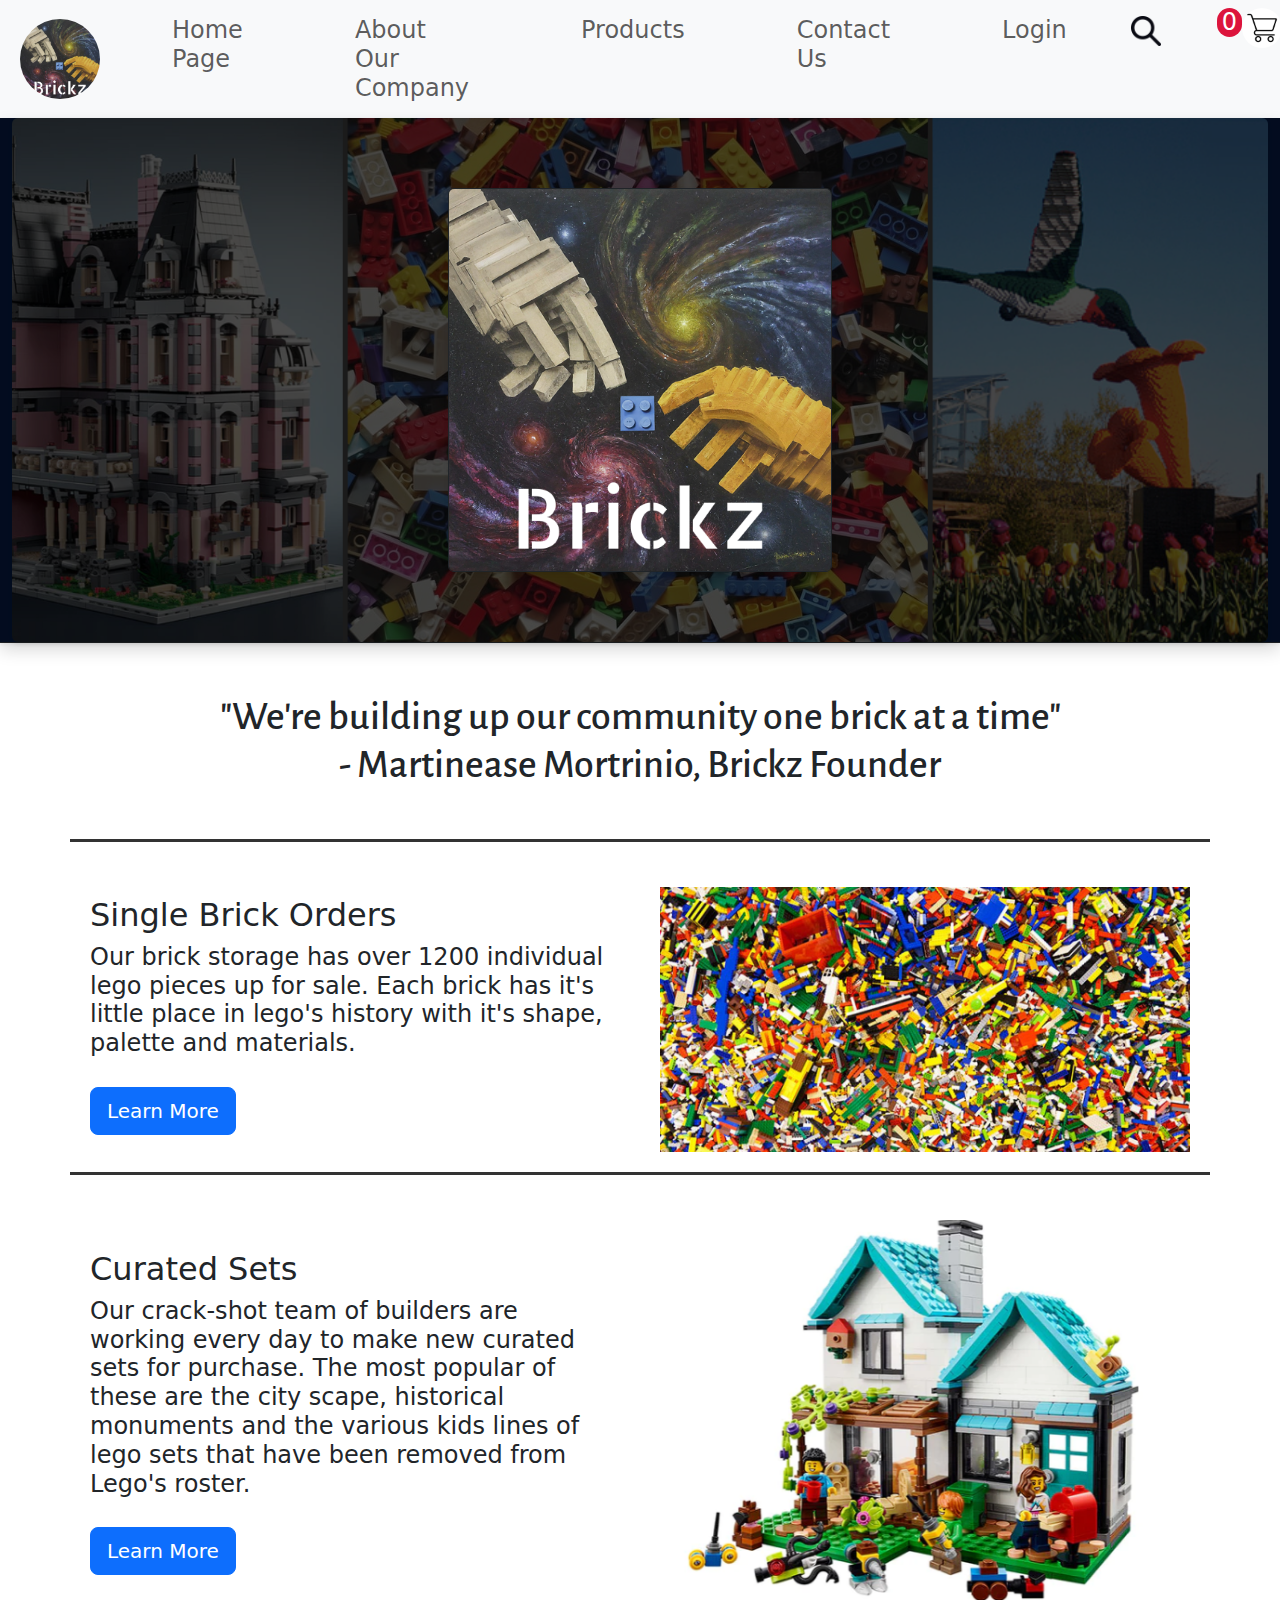
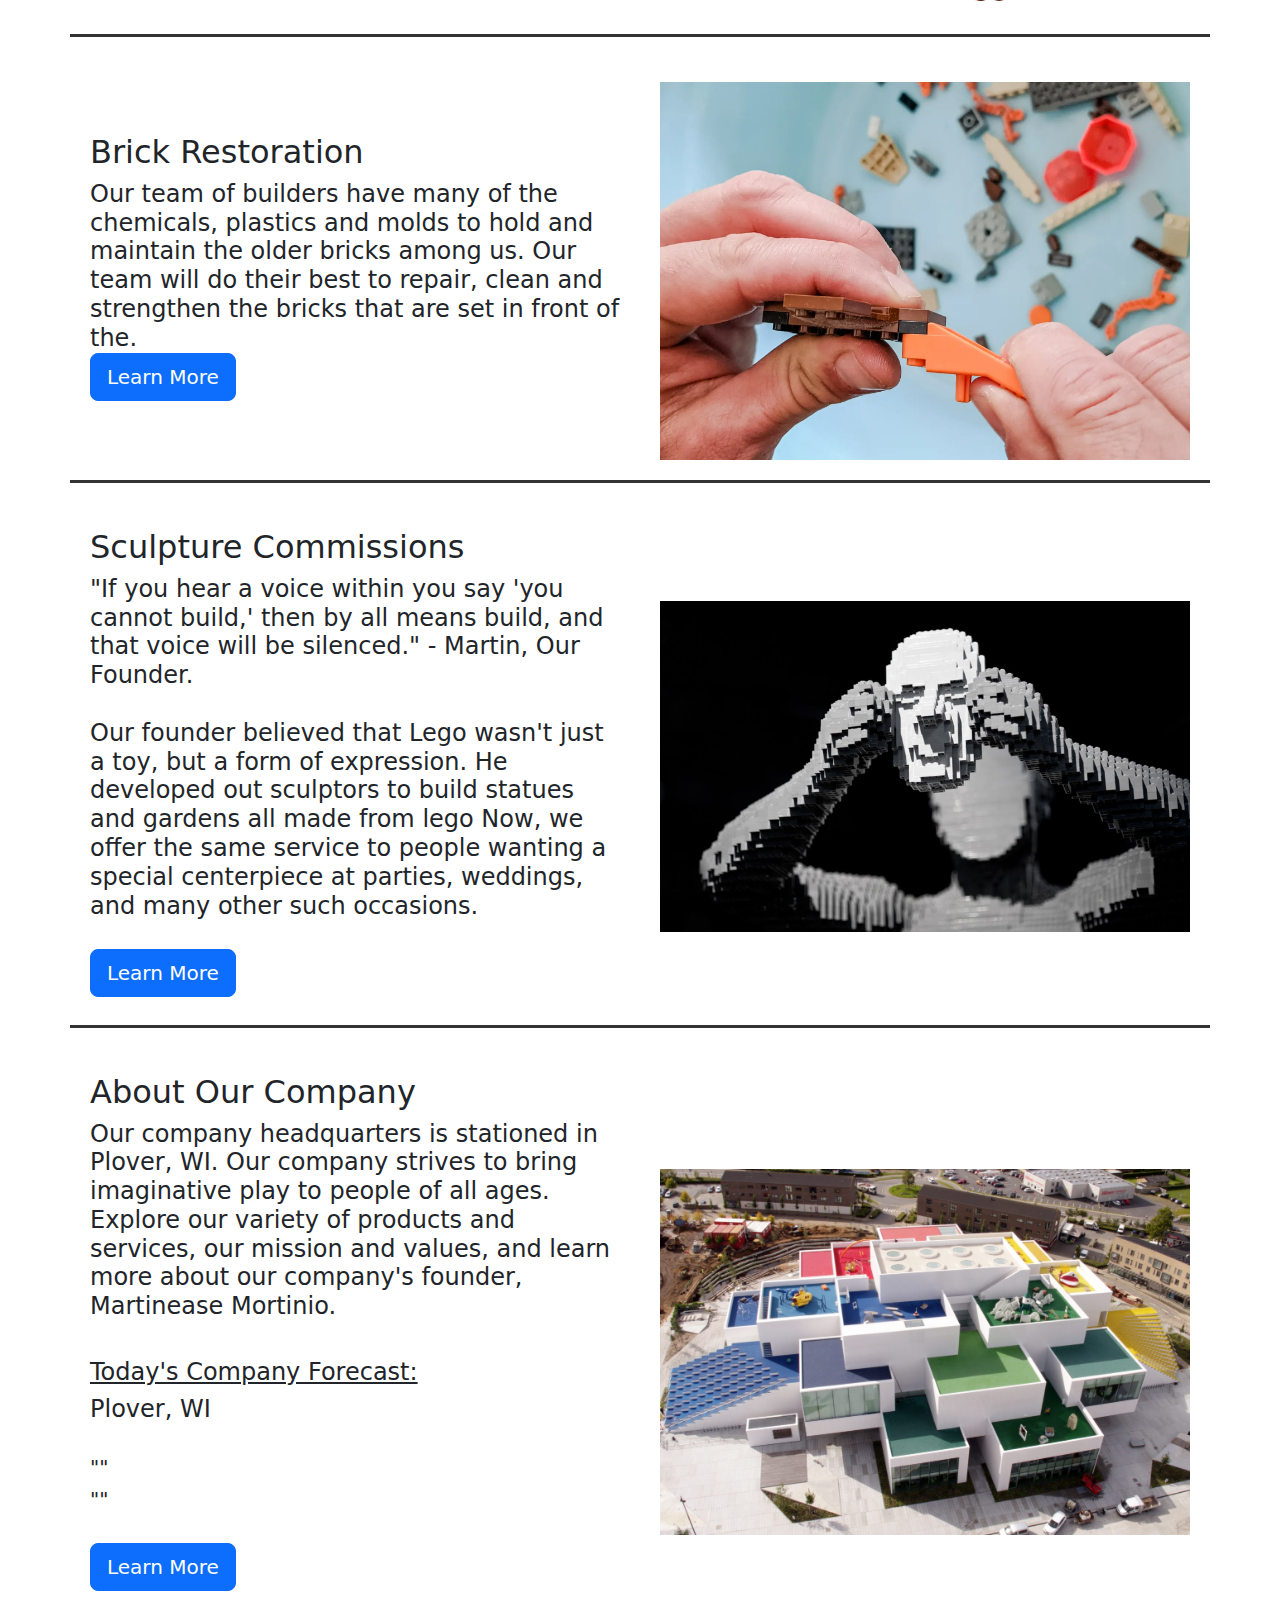
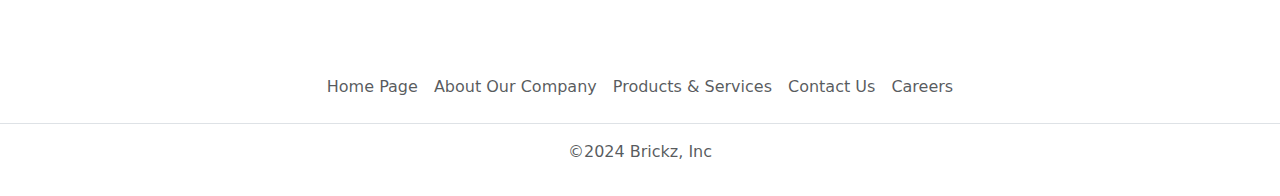
<file: TheBusinessProject/html/index.html>
<!DOCTYPE html>
<html lang="en">
<head>
    <meta charset="UTF-8">
    <meta name="viewport" content="width=device-width, initial-scale=1.0">

    <!-- linked fonts "Alegreya" -->
    <link rel="preconnect" href="https://fonts.googleapis.com">
    <link rel="preconnect" href="https://fonts.gstatic.com" crossorigin>
    <link href="https://fonts.googleapis.com/css2?family=Alegreya+Sans:ital,wght@0,100;0,300;0,400;0,500;0,700;0,800;0,900;1,100;1,300;1,400;1,500;1,700;1,800;1,900&family=Limelight&family=Roboto:ital,wght@1,100&display=swap" rel="stylesheet">

    <!-- JQuery  -->
    <script src="https://code.jquery.com/jquery-3.5.1.slim.min.js"></script>

    <!-- Bootstrap -->
      <!-- Latest compiled and minified CSS -->
      <link href="https://cdn.jsdelivr.net/npm/bootstrap@5.3.3/dist/css/bootstrap.min.css" rel="stylesheet">
      <!-- Latest compiled JavaScript -->
      <script src="https://cdn.jsdelivr.net/npm/bootstrap@5.3.3/dist/js/bootstrap.bundle.min.js"></script>

    <!-- The JS added -->
    <script defer src="../js/navBar.js"></script>
    <script defer src="../js/weatherAPI.js"></script>
    <script defer type="module" src="../js/product.mjs"></script>

    <!-- Let cart count be seen on other pages-->
    <script defer type="module" src="../js/transferToCart.mjs"></script>

     <!-- Other CSS Links -->
     <link href="../css/index.css" rel="stylesheet">


    <title>Welcome!</title>
    <link rel="icon" type="image/x-icon" href="../media/Logo.png">
</head>

<body>
    <!-- This background image is the header's background -->
    <div id="background_Image" class="container-fluid shadow-sm">
        <img class="img-fluid rounded mx-auto d-block shadow-sm" src="../media/indexbackground.png">
        <!-- A shadow to darken the header so the logo is easier to see. -->
        <div class="shadow"></div>
        <!-- Image logo  -->
        <div class="interior">
            <img class="img-fluid border border-dark rounded mx-auto d-block shadow-sm" src="../media/LEGO Logo 1.png">
        </div> 
    </div>
    <div id="quotation" class="container-fluid display-1 border-top border-dark">
        <h1>"We're building up our community one brick at a time" <br>
            - Martinease Mortrinio, Brickz Founder
        </h1>
    </div>
    <!-- A container that holds all of the site interests for the user -->
    <div class="container">
        
          <!-- This row is dedicated to buying individual lego bricks  -->
        <div class="row">
          <div class="col-md-6">
            <h2>Single Brick Orders</h2>
            <p class="h4">
              Our brick storage has over 1200 individual lego pieces up for sale. Each brick has it's little place in lego's history with it's shape, palette and materials.
                <br>
                <br>
                <a href="../html/productPage.html" ><button type="button" class="btn btn-primary btn-lg">Learn More</button></a>
                </p>
          </div>
          <div class="col-md-6">
            <img class="image" src="../media/LandingPageScatteredLegos.jpg" alt="Placeholder Image">
          </div>
        </div>
        
          <!-- This row is dedicated to Curated sets  -->
        <div class="row">
          <div class="col-md-6">
            <h2>Curated Sets</h2>
            <p class="h4">
                Our crack-shot team of builders are working every day to make new curated sets for purchase.
                 The most popular of these are the city scape, historical monuments and the various kids lines of lego sets that have been removed from Lego's roster. 
                <br>
                <br>
                <a href="../html/productPage.html" ><button type="button" class="btn btn-primary btn-lg">Learn More</button></a>
                </p>
          </div>
          <div class="col-md-6">
            <img class="image" src="../media/landingPageCuratedSet.png" alt="Placeholder Image">
          </div>
        </div>
        
          <!-- This row is dedicated to Lego restoration -->
        <div class="row">
            <div class="col-md-6">
              <h2>Brick Restoration</h2>
              <p class="h4">
                Our team of builders have many of the chemicals, plastics and molds to hold and maintain the older bricks among us. 
                Our team will do their best to repair, clean and strengthen the bricks that are set in front of the.
                <br>
                <a href="../html/productPage.html" ><button type="button" class="btn btn-primary btn-lg">Learn More</button></a>
                </p>
            </div>
            <div class="col-md-6">
              <img class="image" src="../media/landingRestoration.png">
            </div>
          </div>

          <!-- This row is dedicated to lego sculptures and their commissions  -->
          <div class="row">
            <div class="col-md-6">
              <h2>Sculpture Commissions</h2>
              <p class="h4">
                "If you hear a voice within you say 'you cannot build,' then by all means build, and that voice will be silenced." - Martin, Our Founder. 
                <br>
                <br>
                Our founder believed that Lego wasn't just a toy, but a form of expression. He developed out sculptors to build statues and gardens all made from lego
                Now, we offer the same service to people wanting a special centerpiece at parties, weddings, and many other such occasions. 
                <br>
                <br>
                <a href="../html/productPage.html" ><button type="button" class="btn btn-primary btn-lg">Learn More</button></a>
                </p>
            </div>
            <div class="col-md-6">
              <img class="image" src="../media/landingPageCommission.jpg" alt="Placeholder Image">
            </div>
          </div>

           <!-- This row is dedicated to a company overview including a weather API  -->
           <div class="row">
            <div class="col-md-6">
              <h2>About Our Company</h2>
              <p class="h4">
                Our company headquarters is stationed in Plover, WI. 
                Our company strives to bring imaginative play to people of all ages. Explore our variety of products and services, our mission and values, and learn more about our company's founder, Martinease Mortinio. 
                <br> <br>
              
                <!-- Holds the weather API data -->
                <div id="weatherContainer">

                  <!-- header for weather data -->
                  <h4><u>Today's Company Forecast:</u></h4>

                  <!-- The location the weather data is from -->
                  <h4 id="weatherLocationText">Plover, WI</h4>

                  <!-- The forecast image -->
                  <img id="weatherSymbol">
                    
                  <!-- The minimum temperature today-->
                  <h5 id="weatherTemperatureMinimumText">""</h5>

                   <!-- The maximum temperature today-->
                   <h5 id="weatherTemperatureMaximumText">""</h5>
                </div> <br>
                <a href="../html/aboutPage.html" ><button type="button" class="btn btn-primary btn-lg">Learn More</button></a>
              </p> <br>

              
            </div>
            <div class="col-md-6">
              <img class="image" src="../media/headquarters.jpg" alt="Headquarters Image">
            </div>
          </div>
      </div>
  
</body>
</html>
</file>
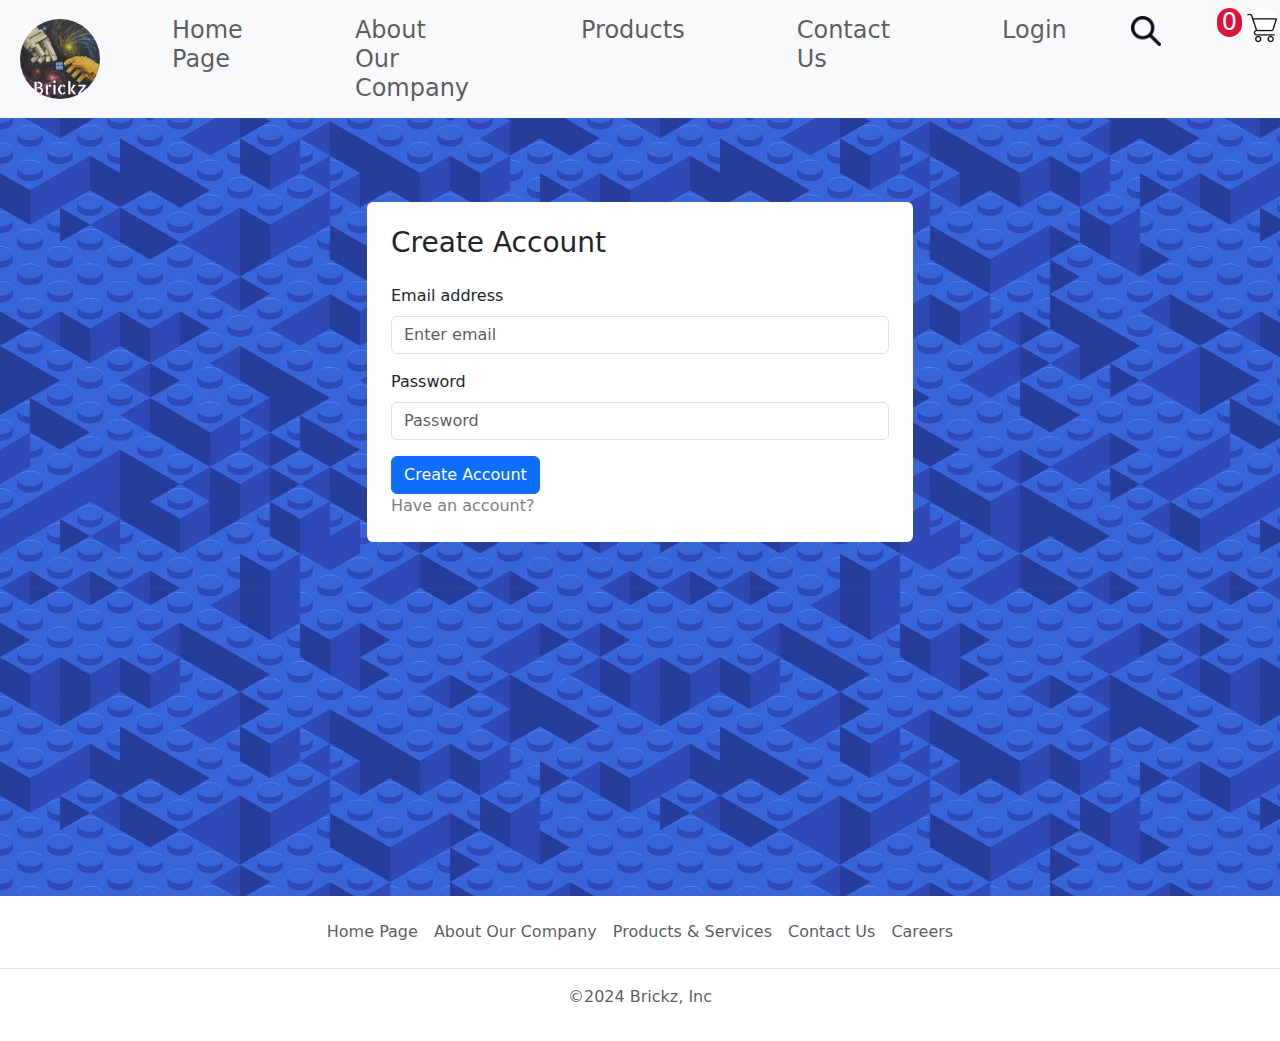
<file: TheBusinessProject/html/createCustomerAccount.html>
<!DOCTYPE html>
<html lang="en">
<head>
    <meta charset="UTF-8">
    <meta name="viewport" content="width=device-width, initial-scale=1.0">
    <title>CreateUserAccount</title>
    <!-- JQuery  -->
    <script src="https://code.jquery.com/jquery-3.5.1.slim.min.js"></script>

    <!-- Bootstrap -->
      <!-- Latest compiled and minified CSS -->
      <link href="https://cdn.jsdelivr.net/npm/bootstrap@5.3.3/dist/css/bootstrap.min.css" rel="stylesheet">
      <!-- Latest compiled JavaScript -->
      <script src="https://cdn.jsdelivr.net/npm/bootstrap@5.3.3/dist/js/bootstrap.bundle.min.js"></script>

    <!-- The JS added -->
    <script defer src="../js/navBar.js"></script>
    <script defer type="module" src="../js/product.mjs"></script>

     <!-- Other CSS Links -->
     <link href = "../css/createCustomerAccount.css" rel="stylesheet">

      <script defer type="module" src="../js/newUser.js"></script>
</head>
<body>

  <div class="container mt-4"> <!-- Add mt-4 class for margin-top -->
    <div class="row justify-content-center align-items-center">
        <div class="col-lg-6">
            <div class="white-box rounded p-4"> <!-- Add rounded class for rounded corners -->
                <h3 class="mb-4">Create Account</h3>
                <form id="userForm">
                    <div class="mb-3">
                        <label for="email" class="form-label">Email address</label>
                        <input type="email" class="form-control" id="email" placeholder="Enter email" required>
                    </div>
                    <div class="mb-3">
                        <label for="password" class="form-label">Password</label>
                        <input type="password" class="form-control" id="password" placeholder="Password" required>
                    </div>
                    <button type="submit" class="btn btn-primary">Create Account</button>
                </form>
                <a id="accountLink" href="../html/logInAccount.html">Have an account?</a>
            </div>
        </div>
    </div>
</div>
</body>
</html>
</file>
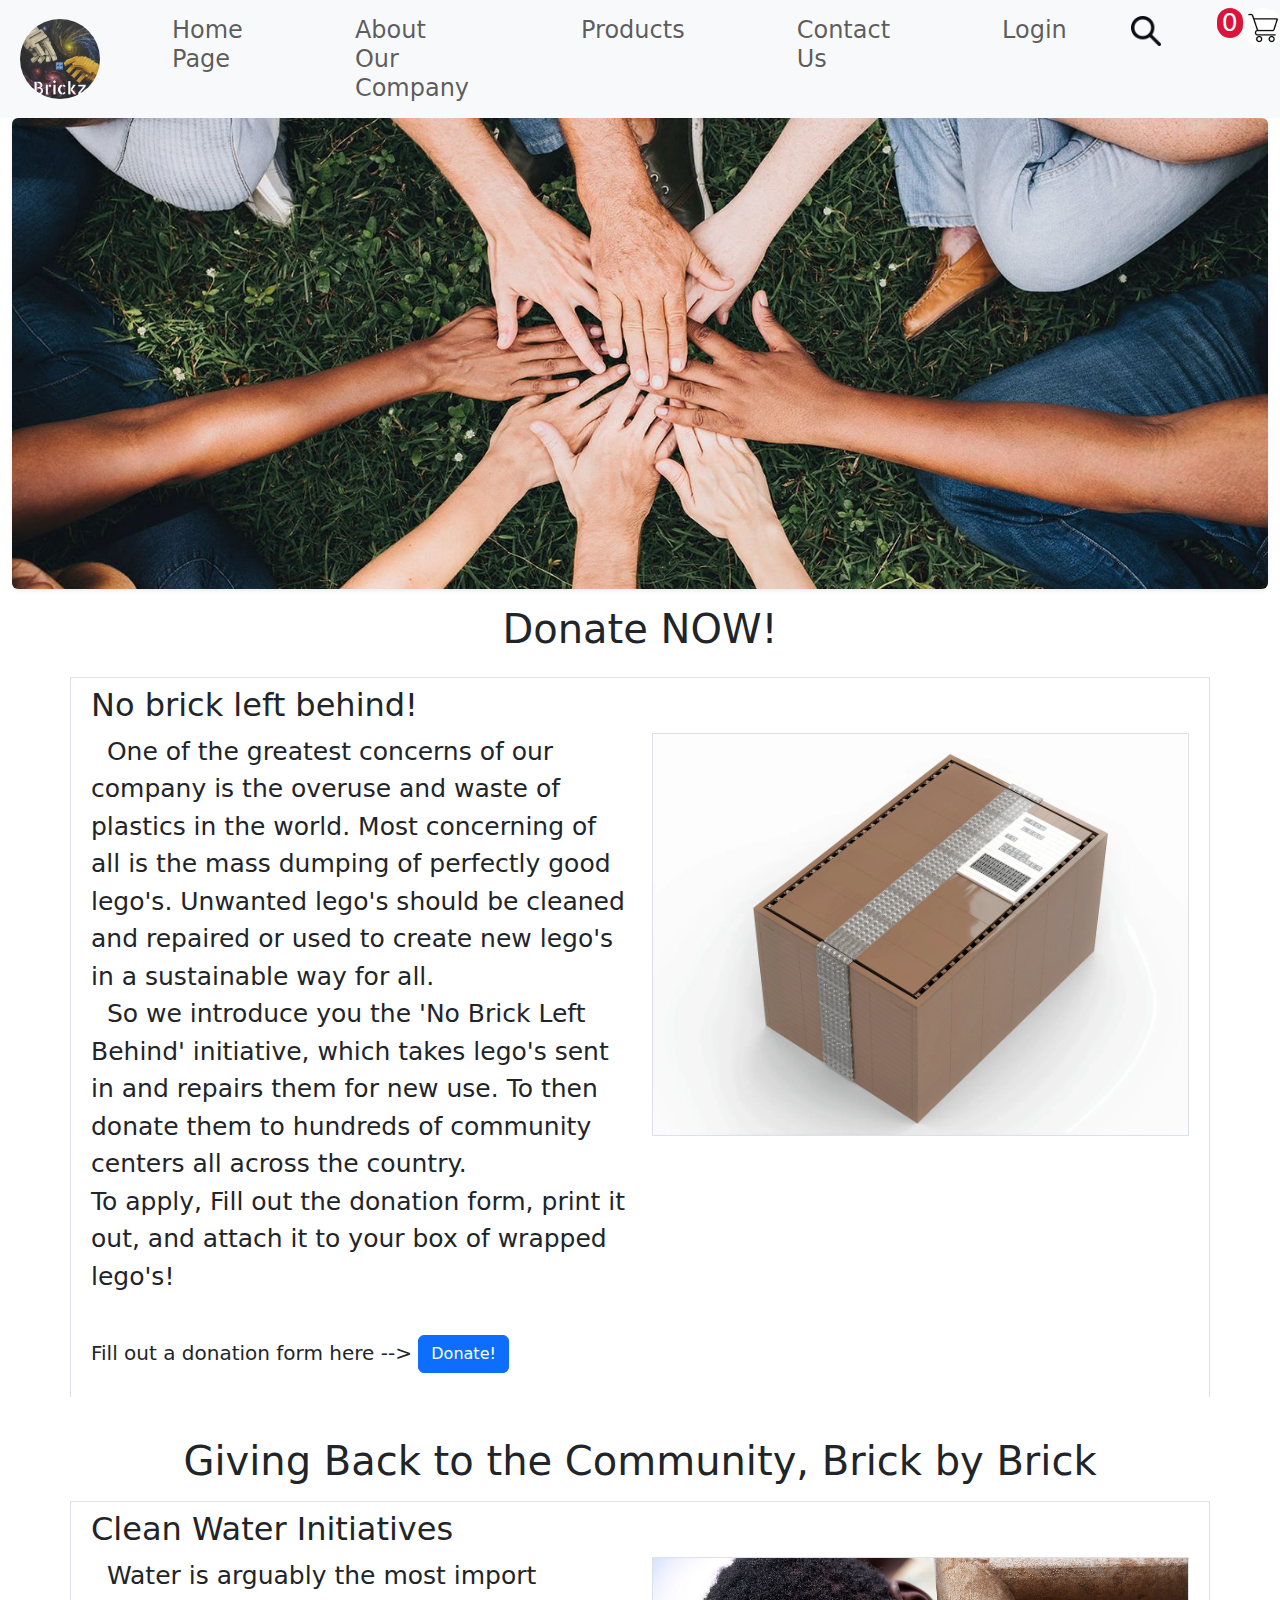
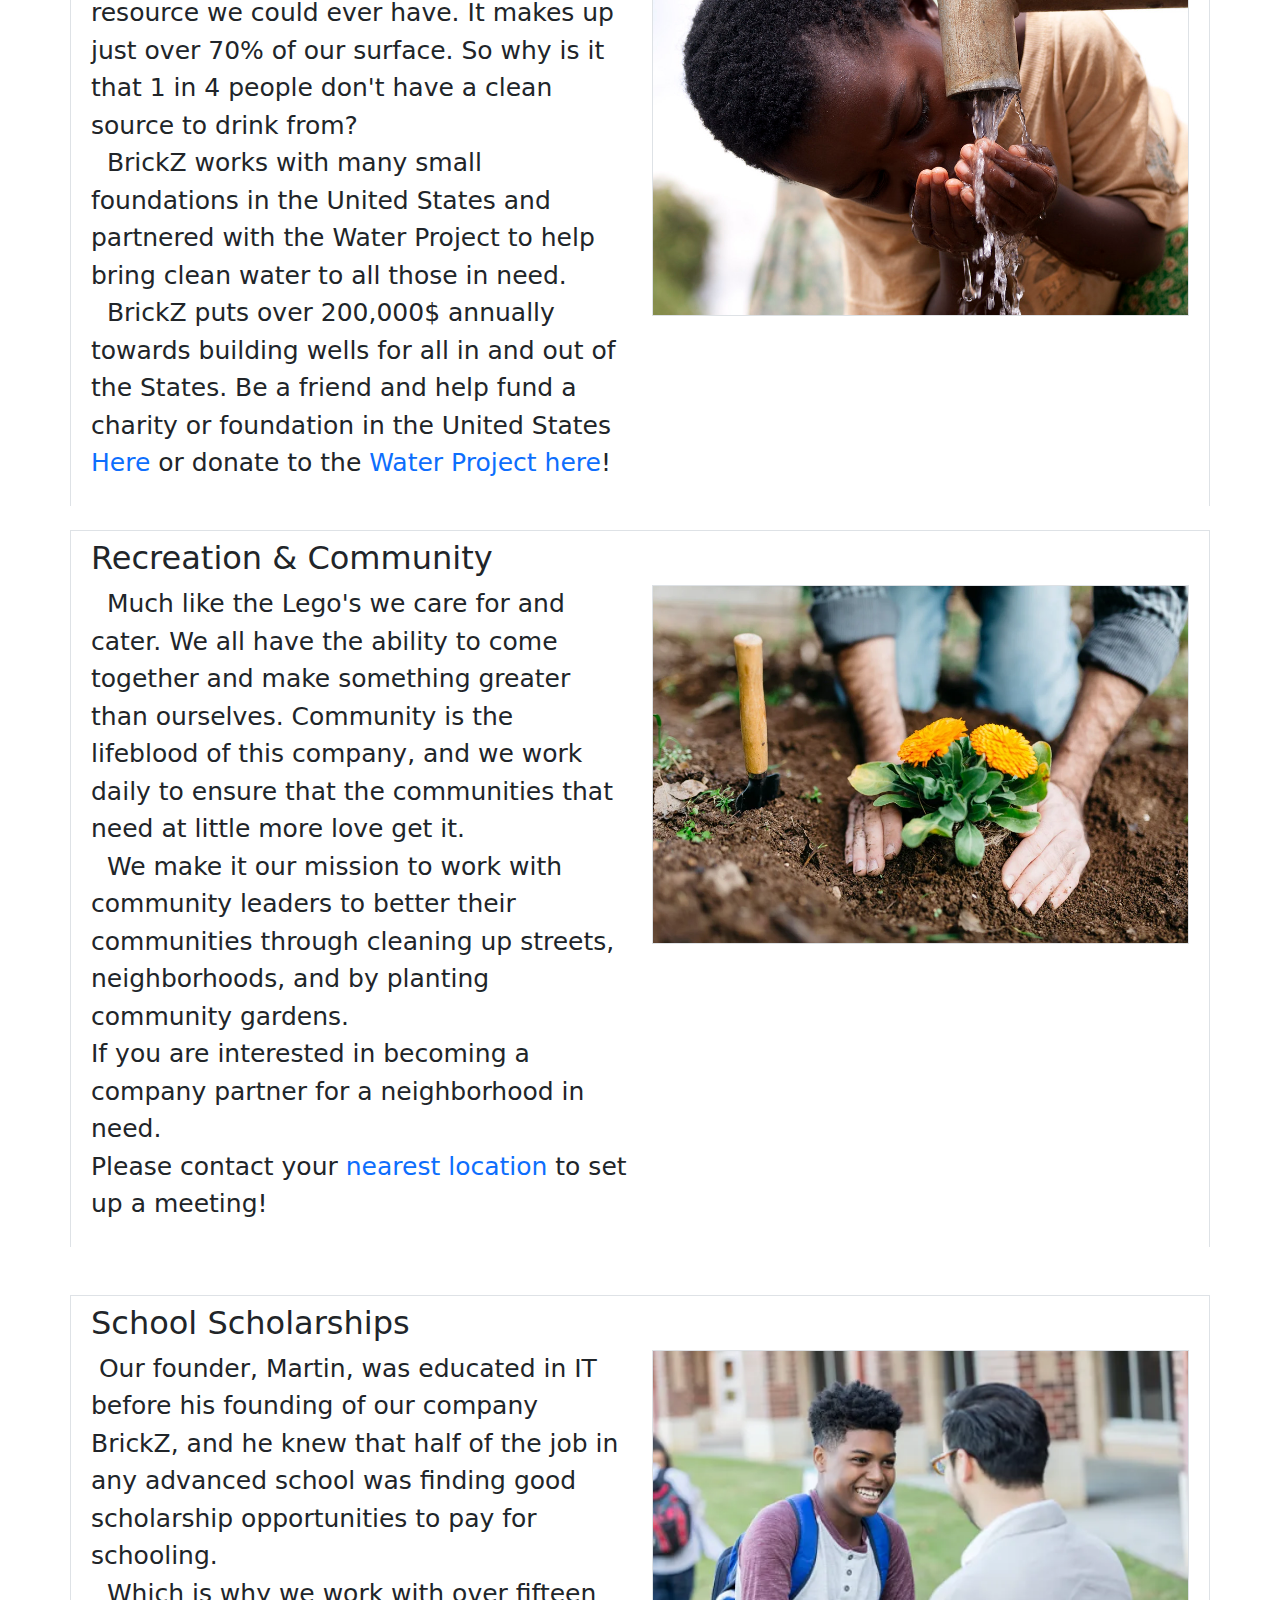
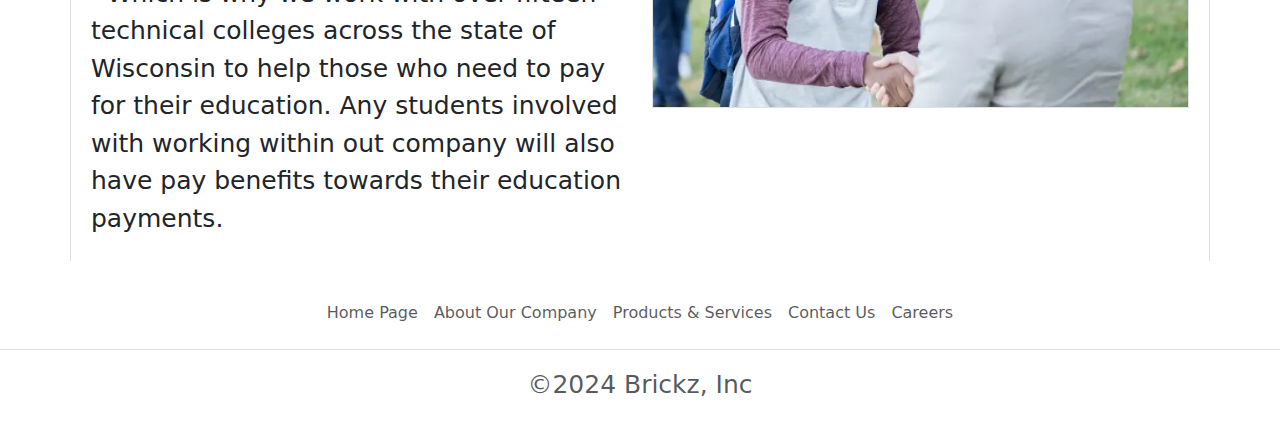
<file: TheBusinessProject/html/donationPage.html>
<!DOCTYPE html>
<html lang="en">
<head>
    <meta charset="UTF-8">
    <meta name="viewport" content="width=device-width, initial-scale=1.0">
    <title>Donations</title>
    <link rel="icon" type="image/x-icon" href="../media/Logo.png">
    <!-- Bootstrap -->
      <!-- Latest compiled and minified CSS -->
      <link href="https://cdn.jsdelivr.net/npm/bootstrap@5.3.3/dist/css/bootstrap.min.css" rel="stylesheet">
      <!-- Latest compiled JavaScript -->
      <script src="https://cdn.jsdelivr.net/npm/bootstrap@5.3.3/dist/js/bootstrap.bundle.min.js"></script>

    <!-- The JS added -->
    <script defer src="../js/navBar.js"></script>
    <script defer type="module" src="../js/transferToCart.mjs"></script>
    <!-- Css  -->
    <link href="../css/donationPage.css" rel="stylesheet">


</head>
<body>
    <div id="background_Image" class="container-fluid mb-3">
        <img class="img-fluid rounded mx-auto d-block shadow-sm" src="../media/Donations/donation banner.jpeg">
    </div>
    <!-- Container for the upper part of the Page  -->
    <div class="container mb-3" id="masterContainer">
        <!-- The header for the site  -->
        <h1 class="text-center mb-4">Donate NOW!</h1>
        <!-- the first row for the site  -->

        <div class="row p-2 border border-bottom-0 mb-3">
                <!-- The title of the section  -->
                <h2>No brick left behind!</h2>
                <!-- the text inside the section  -->
            <div class="col-md-6">
                <p>
                    &nbsp; One of the greatest concerns of our company is the overuse and waste of plastics in the world.
                    Most concerning of all is the mass dumping of perfectly good lego's.
                    Unwanted lego's should be cleaned and repaired or used to create new lego's in a sustainable way for all. <br>
                    &nbsp; So we introduce you the 'No Brick Left Behind' initiative, which takes lego's sent in and repairs them for new use.
                    To then donate them to hundreds of community centers all across the country. <br>
                    To apply, Fill out the donation form, print it out, and attach it to your box of wrapped lego's!
                </p>
                <br>
                <!-- The button that opens the Model! -->
                <p class="lead">Fill out a donation form here --> 
                <button class="btn btn-primary" data-bs-toggle="modal" data-bs-target="#reg-modal">
                    Donate!
                </button>
                </p>
                <!-- the wrapper for the modal  -->
                <div class="modal fade" id="reg-modal" tabindex="-1" aria-labelledby="modal-title" aria-hidden="true">
                    <div class="modal-dialog">
                        <div class="modal-content">
                            <div class="modal-header">
                                <!-- the header of the modal -->
                                <h5 class="model-title" id="modal-title">Donate Now!</h5>
                                <!-- button that closes the modal  -->
                                <Button type="button" class="btn-close" data-bs-dismiss="modal" aria-label="Close"></Button>
                            </div>
                            <div class="modal-body">
                                <p>
                                    <!-- Space that links to a Lego donation Form. needs JS validation + popup for submittal. "Meaning being the Minis" drive. -->
                                    <div class="container mt-5 border rounded border-dark p-4" id="donationForm">
                                        <h3>Donation Form</h3>
                                        <form class="form-group">
                                            <div class="row">
                                                <div class="col-md-12">
                                                    <!-- Name  -->
                                                    <label for="name" class="form-label">Full Name:</label>
                                                    <input type="text" class="form-control" id="name" required>

                                                    <!-- Email  -->
                                                    <label for="email" class="form-label">Email:</label>
                                                    <input type="email" class="form-control" id="email" required>
                                                    <!-- Where the sender wants to send their package  -->
                                                    <label for="selectOption">Select an destination:</label>     
                                                    <select class="form-control" id="selectDestination" required>
                                                        <option value="">Select...</option>
                                                        <option value="option1">Stevens Point Location</option>
                                                        <option value="option2">Wisconsin Rapids Location</option>
                                                        <option value="option3">Marshfield Location</option>
                                                    </select> 
                                                </div>
                                            </div>
                                            <!-- The address of the sender  -->
                                            <div class="row">
                                                <div class="col-md-6"> 
                                                    <label for="street" class="form-label">Street Address:</label>
                                                    <input type="text" class="form-control" name="street" required>
                                                    <!-- city  -->
                                                    <label for="city" class="form-label">City:</label> 
                                                    <input type="text" class="form-control" name="city" required>
                                                </div>     
                                                <div class="col-md-6"> 
                                                    <!-- state  -->
                                                    <label for="state" class="form-label">State:</label>
                                                    <input type="text" class="form-control" name="state" required>
                                                    <!-- ZIP  -->
                                                    <label for="zip" class="form-label">ZIP Code:</label>
                                                    <input type="text" class="form-control" name="zip" required>
                                                </div>
                                            </div>
                                            <!-- any additional details can be added here  -->
                                            <div class="row">
                                                <div class="col-md-12"> 
                                                <label for="additional">Additional Details/Notes</label><br>
                                                <textarea id="additional" class="form-control" name="additional" rows="4" cols="50"></textarea><br><br>
                                                </div>  
                                            </div>
                                            <input type="submit" value="Submit Application" class="btn btn-primary" id="applicationSubmit"><br><br>
                                        </form>
                                    </div>
                                </p>
                            </div>
                        </div>
                    </div>
                </div>
            </div>
            <!-- The section photo -->
            <div class="col-md-6"><image class="image border" id="donationPhoto" src="../media/Donations/DonateNow.png" alt="Picture of cardboard shipping box"></image></div>
        </div><br>


        <h1 class="text-center mb-3">Giving Back to the Community, Brick by Brick</h1>
        <!-- the second row for the site  -->
        <div class="row p-2 border border-bottom-0">
                <h2>Clean Water Initiatives</h2>
            <div class="col-md-6">
                <p>
                    &nbsp; Water is arguably the most import resource we could ever have. It makes up just over 70% of our surface. 
                    So why is it that 1 in 4 people don't have a clean source to drink from? <br>
                    &nbsp; BrickZ works with many small foundations in the United States and
                    partnered with the Water Project to help bring clean water to all those in need. <br>
                    &nbsp; BrickZ puts over 200,000$ annually towards building wells for all in and out of the States. 
                    Be a friend and help fund a charity or foundation in the United States <a href="https://cleanwater.org/campaign/putting-drinking-water-first">Here</a> or donate to the <a href="https://thewaterproject.org"> Water Project here</a>!
 
                </p>
            </div>
            <!-- The section photo -->
            <div class="col-md-6"><image class="image border" id="donationPhoto" src="../media/Donations/Clean drinking water.jpg" alt="Picture of Boy drinking water"></div>
        </div>
        <br>
        
        <!-- the third row for the site  -->
        <div class="row p-2 border border-bottom-0">
            <h2>Recreation & Community</h2>
          <div class="col-md-6">
                <p>
                    &nbsp; Much like the Lego's we care for and cater. We all have the ability to come together and make something greater than ourselves. 
                    Community is the lifeblood of this company, and we work daily to ensure that the communities that need at little more love get it. <br> 
                    &nbsp; We make it our mission to work with community leaders to better their communities through cleaning up streets, neighborhoods, and by planting community gardens. <br>
                    If you are interested in becoming a company partner for a neighborhood in need. <br> Please contact your <a href="../html/contactUsPage.html">nearest location</a> to set up a meeting!
    
                </p>
          </div>
            <!-- The section photo -->
          <div class="img col-md-6 img-fluid"><image class="image border" id="donationPhoto" src="../media/Donations/communityService.png" alt="Picture of flower being planted"></div>
        </div>
        <br><br>

        <!-- the fourth row for the site  -->
        <div class="row p-2 border border-bottom-0">
            <h2>School Scholarships</h2>
            <div class="col-md-6">
                <p>
                    &nbsp;Our founder, Martin, was educated in IT before his founding of our company BrickZ,
                    and he knew that half of the job in any advanced school was finding good scholarship opportunities to pay for schooling. <br>
                    &nbsp; Which is why we work with over fifteen technical colleges across the state of Wisconsin to help those who need to pay for their education. 
                    Any students involved with working within out company will also have pay benefits towards their education payments.
                </p>
            </div>
            <!-- The section photo -->
            <div class="col-md-6"><image class="image border" id="donationPhoto" src="../media/Donations/StundentGrants.png" alt="Picture of student earning a scholarship"></div>
        </div>
    </div>
</body>
</html>
</file>
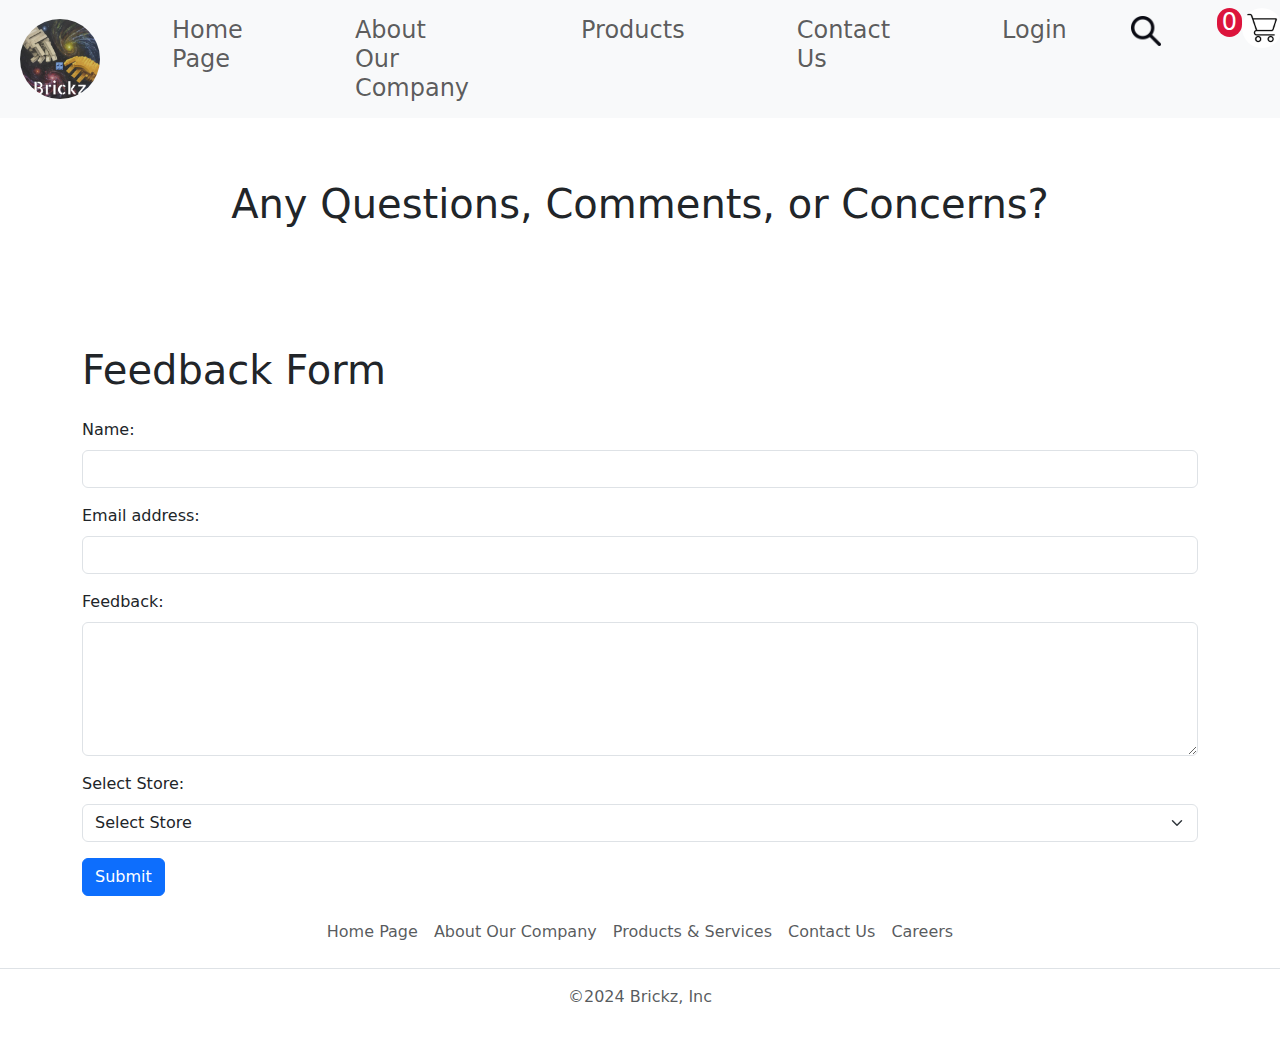
<file: TheBusinessProject/html/feedback.html>
<!DOCTYPE html>
<html lang="en">
<head>
    <meta charset="UTF-8">
    <meta name="viewport" content="width=device-width, initial-scale=1.0">
    <title>Feedback Form</title>
    <!-- JQuery  -->
    <script src="https://code.jquery.com/jquery-3.5.1.slim.min.js"></script>

    <!-- Bootstrap -->
      <!-- Latest compiled and minified CSS -->
      <link href="https://cdn.jsdelivr.net/npm/bootstrap@5.3.3/dist/css/bootstrap.min.css" rel="stylesheet">
      <!-- Latest compiled JavaScript -->
      <script src="https://cdn.jsdelivr.net/npm/bootstrap@5.3.3/dist/js/bootstrap.bundle.min.js"></script>

    <!-- The JS added -->
    <script defer src="../js/navBar.js"></script>
    <script defer type="module" src="../js/product.mjs"></script>

    <!-- Let cart count be seen on other pages-->
    <script defer type="module" src="../js/transferToCart.mjs"></script>

     <!-- Other CSS Links -->
     <link href="../css/index.css" rel="stylesheet">
     <link href="../css/feedback.css" rel="stylesheet">
</head>
<body>
    <div class="container-fluid">
        <div id="banner" class="row">
            <div class="col">
                <h1>Any Questions, Comments, or Concerns?</h1>
            </div>
        </div>
    </div>
    <div class="container mt-5">
        <h1 class="mb-4">Feedback Form</h1>
        <form>
          <div class="mb-3">
            <label for="name" class="form-label">Name:</label>
            <input type="text" class="form-control" id="name" required>
          </div>
          <div class="mb-3">
            <label for="email" class="form-label">Email address:</label>
            <input type="email" class="form-control" id="email" required>
          </div>
          <div class="mb-3">
            <label for="feedback" class="form-label">Feedback:</label>
            <textarea class="form-control" id="feedback" rows="5" required></textarea>
          </div>
          <div class="mb-3">
        <label for="store" class="form-label">Select Store:</label>
        <select class="form-select" id="store" name="store" required>
            <option value="" selected disabled>Select Store</option>
            <option value="store_marshfield">Marshfield</option>
            <option value="store_stevenspoint">Stevens Point</option>
            <option value="store_rapids">Wisconsin Rapids</option>
        </select>
    </div>
          <button type="submit" class="btn btn-primary">Submit</button>
        </form>
      </div>
      
</body>
</html>
</file>
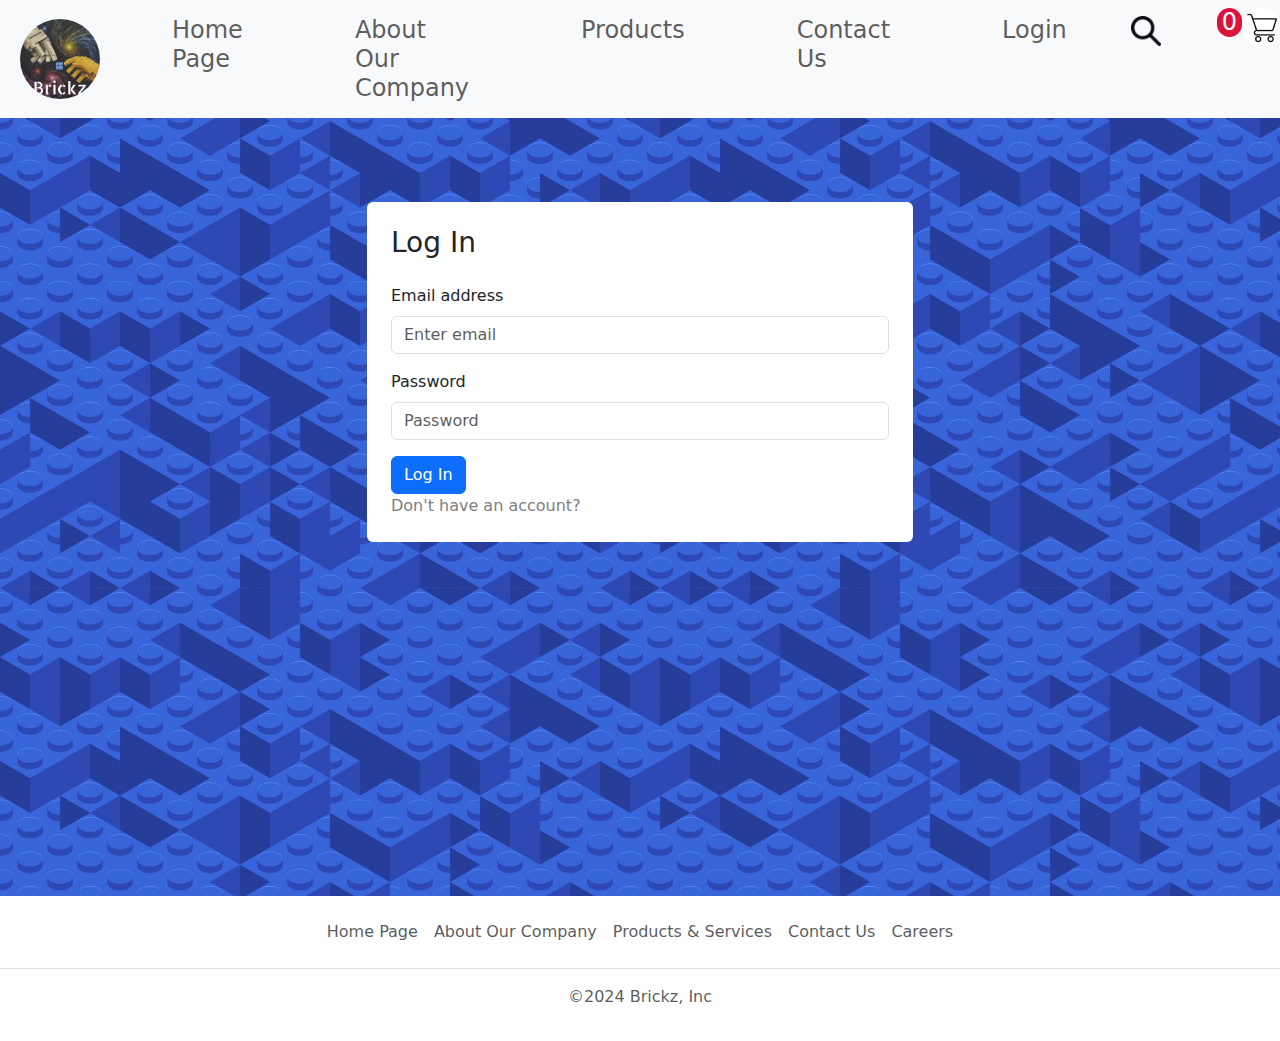
<file: TheBusinessProject/html/logInAccount.html>
<!DOCTYPE html>
<html lang="en">
<head>
    <meta charset="UTF-8">
    <meta name="viewport" content="width=device-width, initial-scale=1.0">
    <title>CreateUserAccount</title>
    <!-- JQuery  -->
    <script src="https://code.jquery.com/jquery-3.5.1.slim.min.js"></script>

    <!-- Bootstrap -->
      <!-- Latest compiled and minified CSS -->
      <link href="https://cdn.jsdelivr.net/npm/bootstrap@5.3.3/dist/css/bootstrap.min.css" rel="stylesheet">
      <!-- Latest compiled JavaScript -->
      <script src="https://cdn.jsdelivr.net/npm/bootstrap@5.3.3/dist/js/bootstrap.bundle.min.js"></script>

    <!-- The JS added -->
    <script defer src="../js/navBar.js"></script>
    <script defer type="module" src="../js/product.mjs"></script>

    <!-- Let cart count be seen on other pages-->
    <script defer type="module" src="../js/transferToCart.mjs"></script>

     <!-- Other CSS Links -->
     <script defer type="module" src="../js/logIn.js"></script>
     <link href="../css/createCustomerAccount.css" rel="stylesheet">
</head>
<body>

  <div class="container mt-4"> <!-- Add mt-4 class for margin-top -->
    <div class="row justify-content-center align-items-center">
        <div class="col-lg-6">
            <div class="white-box rounded p-4"> <!-- Add rounded class for rounded corners -->
                <h3 class="mb-4">Log In</h3>
                <form id="userForm">
                    <div class="mb-3">
                        <label for="email" class="form-label">Email address</label>
                        <input type="email" class="form-control" id="email" placeholder="Enter email" required>
                    </div>
                    <div class="mb-3">
                        <label for="password" class="form-label">Password</label>
                        <input type="password" class="form-control" id="password" placeholder="Password" required>
                    </div>
                    <button type="submit" class="btn btn-primary">Log In</button>
                </form>
                <a id="accountLink" href="../html/createCustomerAccount.html">Don't have an account?</a>
            </div>
        </div>
    </div>
</div>
</body>
</html>
</file>
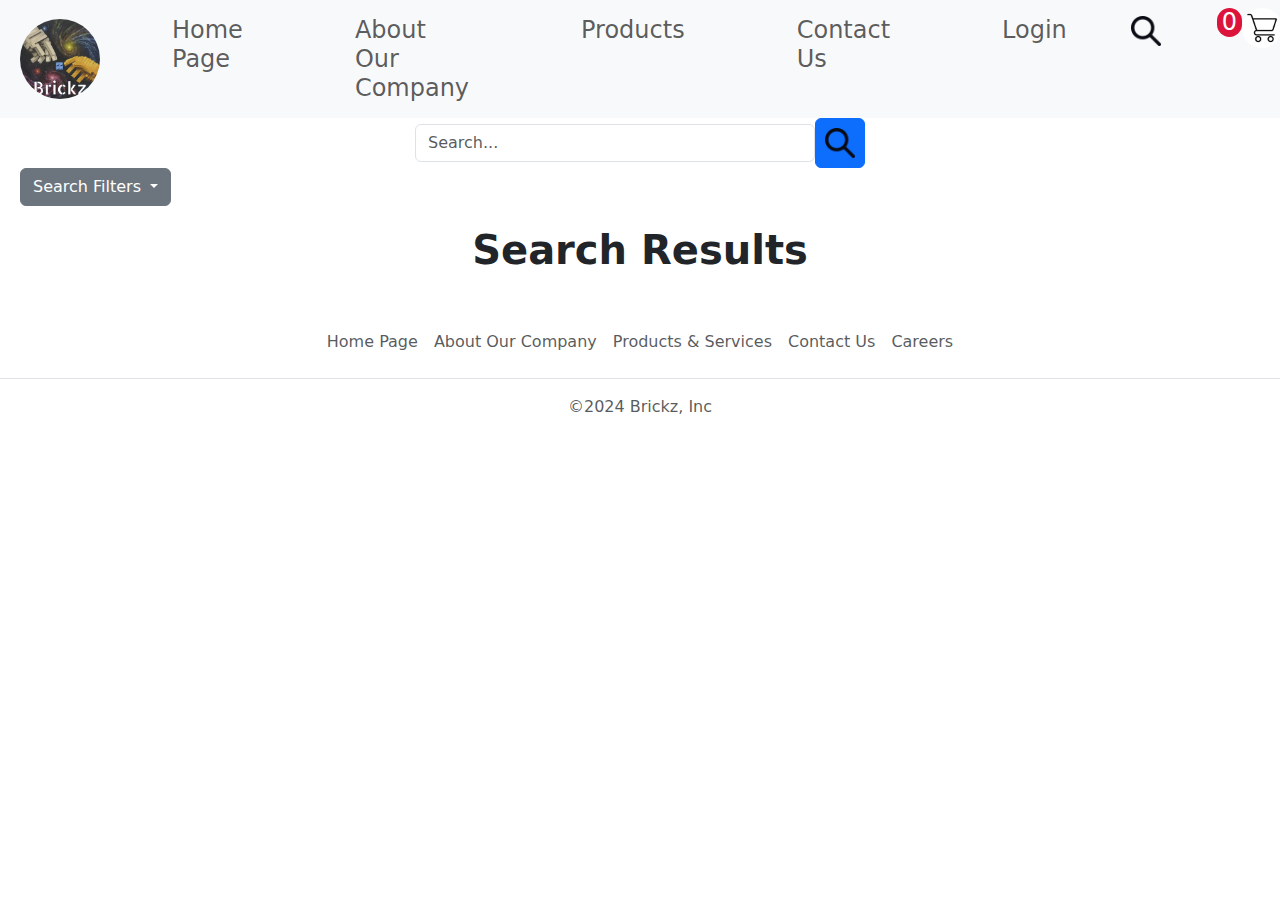
<file: TheBusinessProject/html/search.html>
<!DOCTYPE html>
<html lang="en">
<head>
    <meta charset="UTF-8">
    <meta name="viewport" content="width=device-width, initial-scale=1.0">
    <title>Search</title>

    <!-- JQuery  -->
    <script src="https://code.jquery.com/jquery-3.5.1.slim.min.js"></script>

    <!-- Bootstrap -->
      <!-- Latest compiled and minified CSS -->
      <link href="https://cdn.jsdelivr.net/npm/bootstrap@5.3.3/dist/css/bootstrap.min.css" rel="stylesheet">
      <!-- Latest compiled JavaScript -->
      <script src="https://cdn.jsdelivr.net/npm/bootstrap@5.3.3/dist/js/bootstrap.bundle.min.js"></script>

    <!-- The JS added -->
    <script defer src="../js/navBar.js"></script>
    <script defer type="module" src="../js/product.mjs"></script>
    <script defer type="module" src="../js/transferToCart.mjs"></script>

    <!-- Let cart count be seen on other pages-->
    <script defer type="module" src="../js/transferToCart.mjs"></script>

     <!-- Other CSS Links -->

    <script defer type="module" src="../js/search.mjs"></script>
    <link href="../css/productPage.css" rel="stylesheet">
</head>
<body>
    <!-- Search system -->
    <div class="container">
        <div class="search-container d-flex justify-content-center align-items-center">
            <div>
                <input type="text" placeholder="Search..." id="searchInput" class="form-control" style="width: 400px;">
            </div>
            <button id="searchButton" class="btn btn-primary ml-2">
                <img id="searchIcon" src="../media/Icons/search.png" alt="Search">
            </button>
        </div>
    </div>
    
            <div class="dropdown" style="margin-left: 20px;">
                <button class="btn btn-secondary dropdown-toggle" type="button" id="dropdownMenuButton" data-bs-toggle="dropdown" aria-haspopup="true" aria-expanded="false">
                  Search Filters
                </button>
                <div class="dropdown-menu" aria-labelledby="dropdownMenuButton">
                    <div class="filterContainer">
                        <label for="priceRange">Price Range:</label>
                        <select id="priceRange" class="form-select">
                            <option value="all">All</option>
                            <option value="Under $25">Under $25</option>
                            <option value="$25-$50">$25-$50</option>
                            <option value="$50-$75">$50-$75</option>
                            <option value="$75-$100">$75-$100</option>
                            <option value="$100-$250">$100-$250</option>
                            <option value="$250+">$250+</option>
                        </select>
                    </div>

                    <div class="filterContainer">
                        <label for="productType">Type:</label>
                        <select id="productType" class="form-select">
                            <option value="all">All</option>
                            <option value="Brick Set">Brick Set</option>
                            <option value="Individual Brick">Individual Brick</option>
                            <option value="Bulk Bricks">Bulk Bricks</option>
                        </select>
                    </div>

                    <div class="filterContainer">
                        <label for="ageCategory">Age Category:</label>
                        <select id="ageCategory" class="form-select">
                            <option value="all">All</option>
                            <option value="Ages 2+">Ages 2+</option>
                            <option value="Ages 5+">Ages 5+</option>
                            <option value="Ages 10+">Ages 10+</option>
                            <option value="Ages 16+">Ages 16+</option>
                        </select>
                    </div>

                    <div class="filterContainer">
                        <label for="condition">Product Condition:</label>
                        <select id="condition" class="form-select">
                            <option value="all">All</option>
                            <option value="New">New</option>
                            <option value="Used">Used</option>
                        </select>
                    </div>
                </div>
            </div>
        </div>
    </div>

<!-- display -->
<div class="container-fluid bg-3 text-center">    
    <h3 id="productsHeader">Search Results</h3><br>
    <div class="row justify-content-center"> <!-- Center align the cards -->
        <div class="col-lg-10"> <!-- Ensure a maximum width for the cards -->
            <div class="row row-cols-1 row-cols-md-2 row-cols-lg-3 g-4" id="productContainer">
                <template id="productCardTemplate">
                    <div class="col">
                        <div class="card">
                            <a class="product-link">
                                <img class="card-img-top" src="" alt="Card image">
                            </a>
                            <div class="card-body text-center"> <!-- Center align content -->
                                <p class="card-title" id="productName">Product Name</p>
                                <h4 class="card-text">$39.99</h4>
                                <button class="btn btn-primary">Add to Cart</button>
                            </div>
                        </div>
                    </div>
                </template>
            </div>
        </div>
    </div>
</div>
</div>
         <div class="row" id="toyProducts"></div>
</body>
</html>
</file>
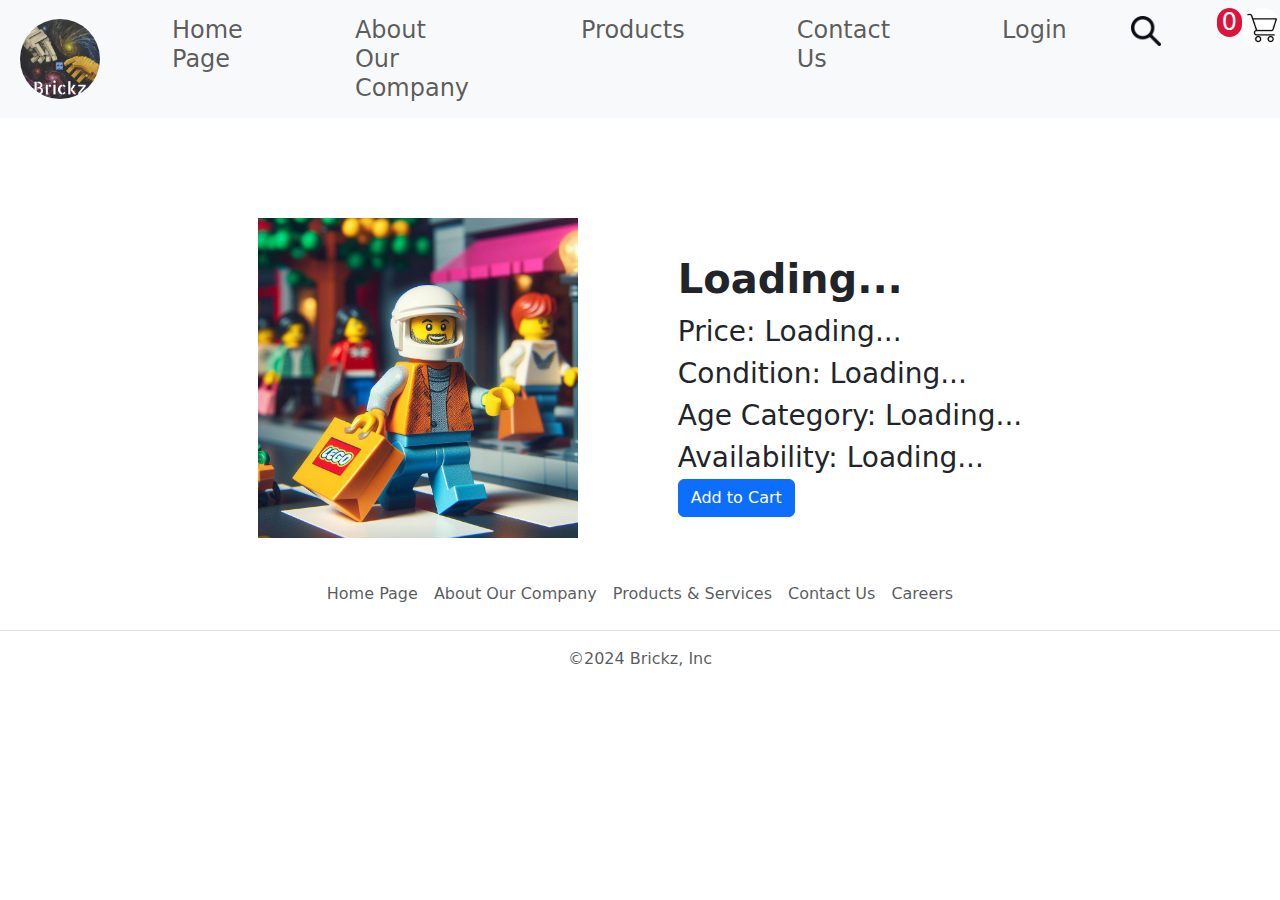
<file: TheBusinessProject/html/selectedLegoPage.html>
<!DOCTYPE html>
<html lang="en">
<head>
    <meta charset="UTF-8">
    <meta name="viewport" content="width=device-width, initial-scale=1.0">
    <title>Selected Lego</title>
    <!-- JQuery  -->
    <script src="https://code.jquery.com/jquery-3.5.1.slim.min.js"></script>

    <!-- Bootstrap -->
      <!-- Latest compiled and minified CSS -->
      <link href="https://cdn.jsdelivr.net/npm/bootstrap@5.3.3/dist/css/bootstrap.min.css" rel="stylesheet">
      <!-- Latest compiled JavaScript -->
      <script src="https://cdn.jsdelivr.net/npm/bootstrap@5.3.3/dist/js/bootstrap.bundle.min.js"></script>

    <!-- The JS added -->
    <script src="../js/navBar.js" defer></script>
    <script defer type="module" src="../js/product.mjs"></script>
    <script defer type="module" src="../js/transferToCart.mjs"></script>

    <link href="../css/selectedLego.css" rel="stylesheet">

</head>
<body>
  <div class="product">
    <img id=productImg src="../media/services/minifigure_shopping.png" class="img-fluid">
    <div id="productInfo" class="mt-3">
        <h1 id="productName" class="fw-bold">Loading...</h1>
        <p id="productPrice" class="mb-0">Price: Loading...</p>
        <p id="productCondition" class="mb-0">Condition: Loading...</p>
        <p id="productAge" class="mb-0">Age Category: Loading...</p>
        <p class="mb-0">
            Availability: 
            <span id="productAvailability" >Loading...</span>
        </p>
        <button class="btn btn-primary">Add to Cart</button>
    </div>
</div>
</body>
</html>
</file>
<file: TheBusinessProject/css/index.css>
/* Styling for the Background image, gradient and the text overlay */
#background_Image{
    position: relative;
    display: block;
    background-color: rgb(10, 43, 105);
} 

#background_Image .shadow{
    height: 100%;
    width: 100%;
    position: absolute;
    background-color: rgba(0, 0, 0, 0.7);
    bottom: 0;
    right: 0;
}
/* Styling for the Background image, gradient and the text overlay */
#background_Image{
    position: relative;
    display: block;
    background-color: rgb(10, 43, 105);
} 

#background_Image .interior{
    position: absolute;
    top: 50%; 
    left: 50%; 
    width: 30%;
    transform: translate(-50%, -50%);  

}

/* Styling for the quotation for the company motto. */
#quotation{
    padding-top: 50px;
    text-align: center;
    font-family:  "Alegreya Sans", sans-serif; 
}

/* A container that holds all of the images */
.container {
    margin-top: 50px;
  }
/* each row of the containers */
  .container .row {
    display: flex;
    padding-top: 25px;
    align-items: center;
    border-top: 3px solid #333;
  }
  /* the text columns in the row  */
  .container .row .col-md-6 {
    padding: 20px;
  }
  /* and the image column of the row  */
  .container .row .col-md-6 .image {
    width: 100%;
    height: 20%;
  }
</file>
<file: TheBusinessProject/css/createCustomerAccount.css>
body{
  background-image: url(../media/loginPages/blue_background.png);
  background-repeat: repeat;
  background-size: 600px;
}

footer{
  background-color: white;
  margin-bottom: none;
}

.white-box {
  margin-top: 60px;
  background-color: #fff;
  margin-bottom: calc(100vh - 100%);
}

#accountLink{
  text-decoration: none;
  color: gray;
  margin-top: 30px;
}
</file>
<file: TheBusinessProject/css/donationPage.css>
#donationPhoto{
    max-width: 100%;
    max-height: 100%;
}

body  p {
    font-size: 25px;
}

body p a {
    text-decoration: none;
}

@media (max-width: 800px) {
    body  p {
        font-size: 1rem;
    }
  }
</file>
<file: TheBusinessProject/css/feedback.css>
#banner{
    width: 100%;
    margin: auto;
    display: flex;
    align-items: center;
    justify-content: center;
    height: 20vh;
    text-align: center;
    flex-direction: row;
}
</file>
<file: TheBusinessProject/css/productPage.css>
/* Following theme of Times New Roman Font*/
/* body{
    
} */

/* banner styling */
/* #bannerContainer{
    
}

#productContainer {

} */

/* The Header above the container of product for sale */
#productsHeader {
    margin-top: 20px;
    font-size: 40px;
    font-weight: bold;
}

/* Styling for the container containing the toy containers haha*/
#toyProducts {
    display: flex;
    justify-content: center;
}

/* Styling for the toy containers */
#toyContainer{
    width: 200px;
    margin-bottom: 10px;
    height: 300px;
    flex-wrap: wrap;
    display: flex;
    align-items: center;
    border: 1px solid grey;
    flex-direction: column;
    margin-left: 5px;}

/* Container Name */
#toyContainer p {
    font-size: 18px;
}

/* Container Price */
#toyContainer h4 {
    font-weight: bold;
}

#toyImage{
    height: 140px;
    width: 140px;
    margin-top: 10px;
}

.card-body button {
    background-color: rgb(236, 212, 0);
    border-radius: 0px;
    color: black;
    border:1px solid black;
}

.card-body button:hover {
    background-color: rgb(39, 39, 74);
    transition: 0.3s;
    color: white;
}

#productsContainer {
    display: flex;
    flex-wrap: wrap;
    gap: 20px; /* Adjust the gap between cards */
  }
  
  /* Style individual product cards */
  .card {
    flex: 0 0 calc(20% - 20px); /* Adjust card width to fit three cards per row */
    /* Add more styles as needed */
    margin-bottom: 10px;
    padding: 20px;
  }

  .card img{
    display: block;
    margin: 0 auto;
    width: 300px;
  }

  .card p{
    font-size: 20px;  
  }

  #searchButton{
    height: 50px;
    width: 50px;
    padding: 0px;
  }

#searchIcon{
    width: 30px;
    height: 30px;

}

  h3
  {
    display: flex;
    justify-content: center;
  }
</file>
<file: TheBusinessProject/css/selectedLego.css>
.product {
    display: flex;
    justify-content: center;
    align-items: center;
    margin-bottom: 20px;
    margin-top: 100px;
}

.product img {
    margin-right: 100px;
    width: 25%;
}

#productInfo {
    text-align: left;
}

.product p{
    font-size: 28px;
}

button {
    background-color: rgb(236, 212, 0);
    border-radius: 0px;
    color: black;
    border:1px solid black;
}

button:hover {
    background-color: rgb(39, 39, 74);
    transition: 0.3s;
    color: white;
}

@media (max-width: 700px){
    .product img{
        width: 50%;
        margin-right: 10px;
    }
}
</file>
